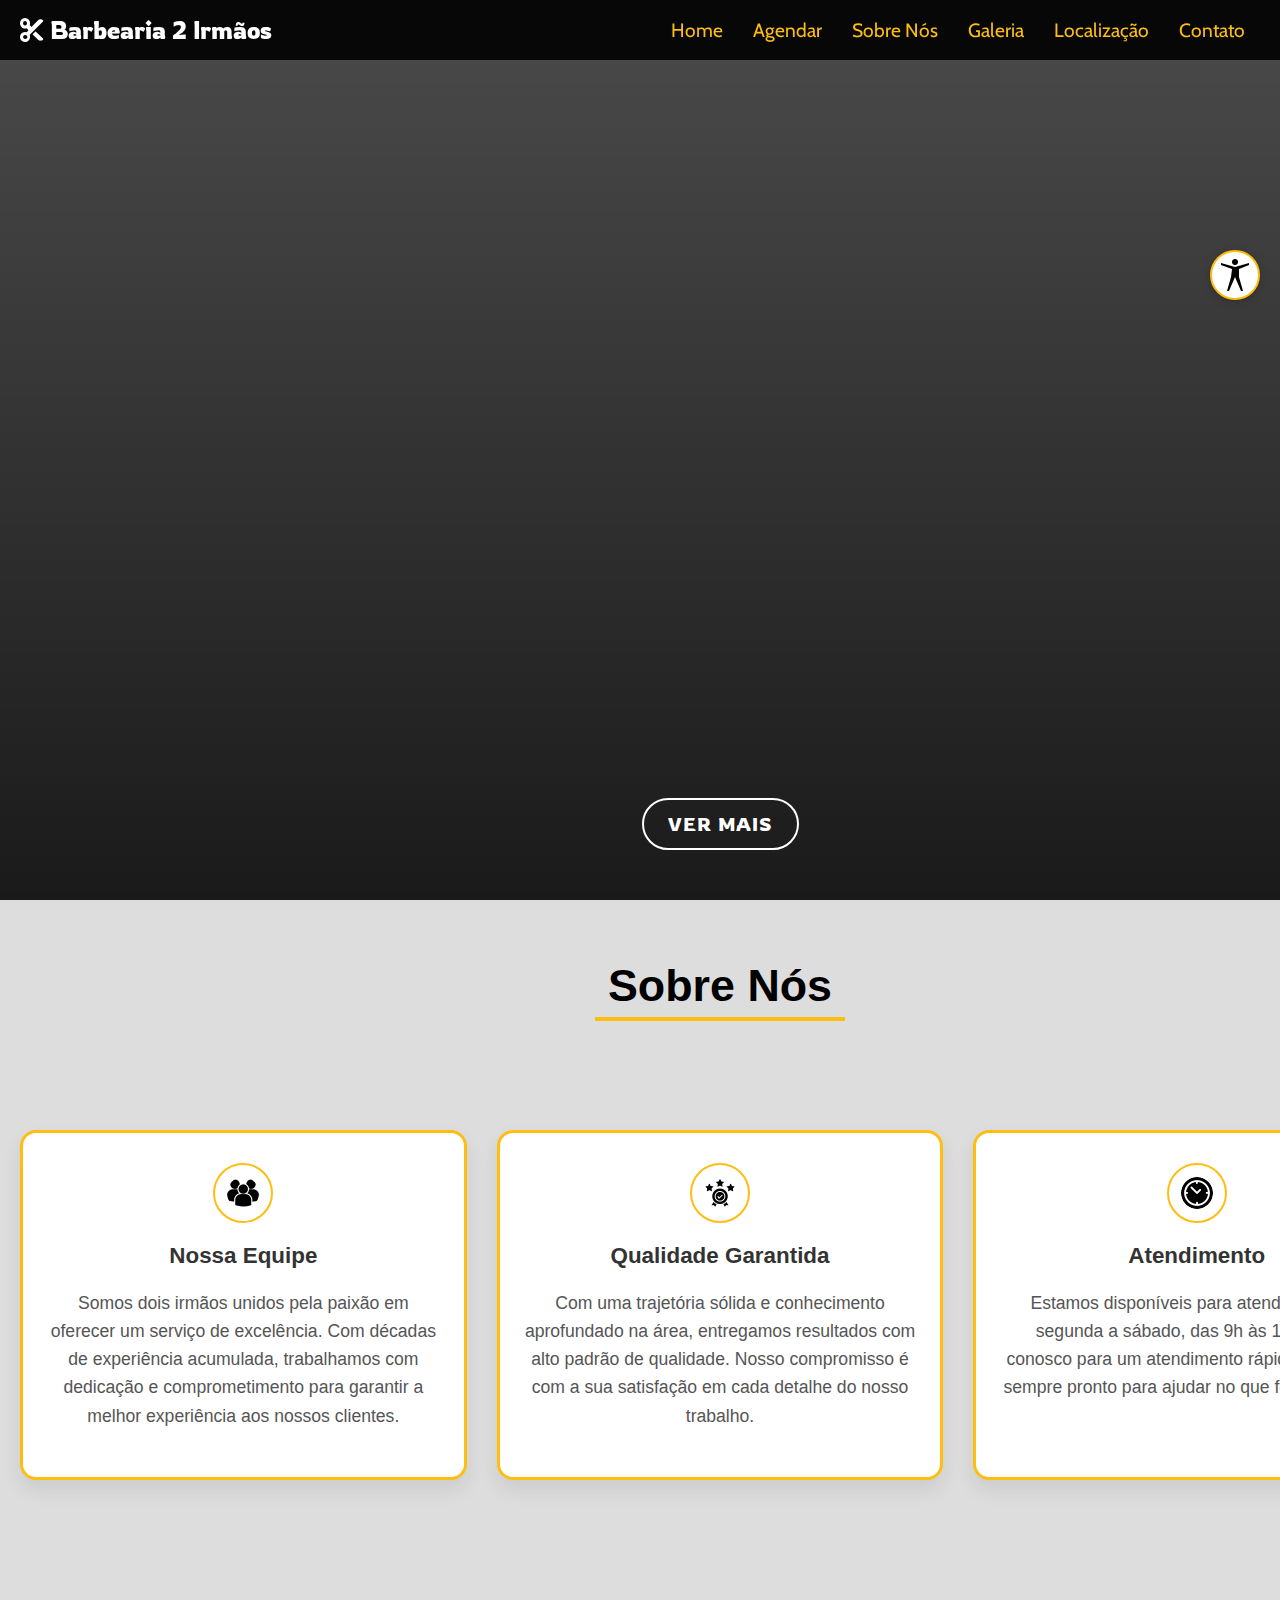
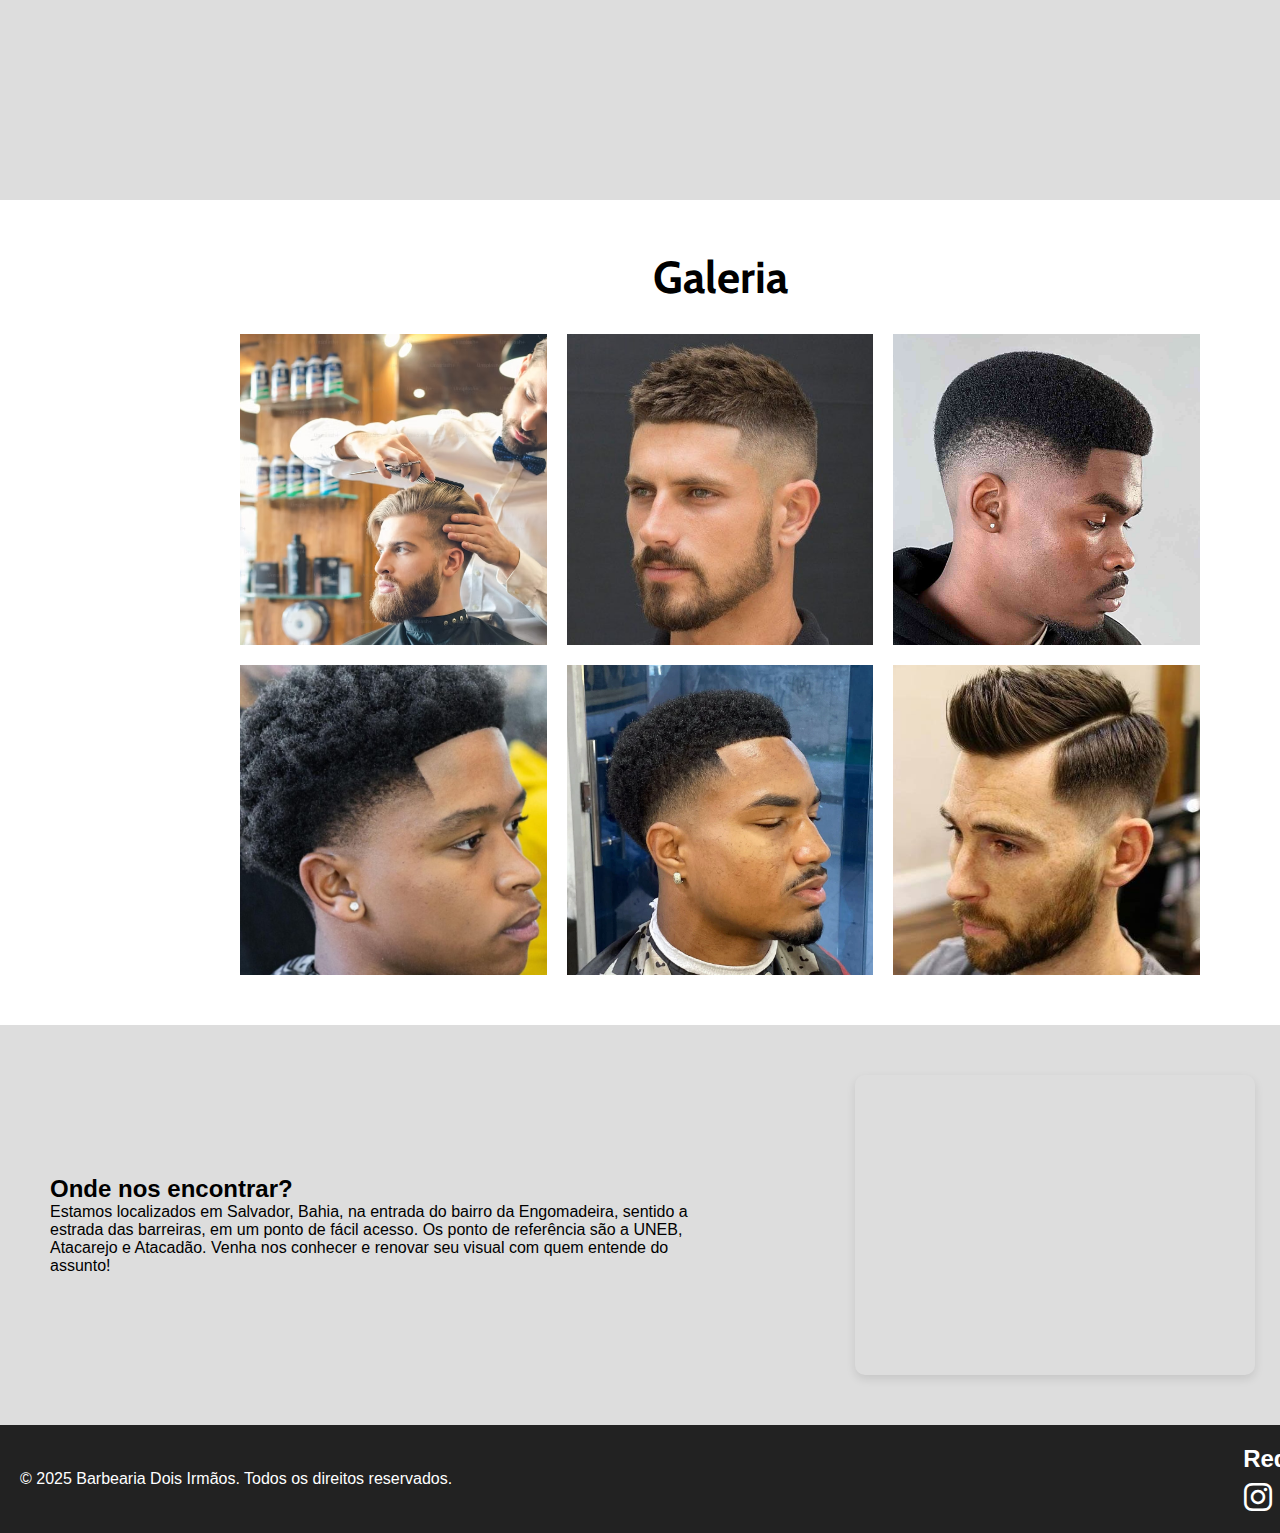
<file: index.html>
<!DOCTYPE html>
<html lang="pt-br" data-theme="light">

<head>
    <meta charset="UTF-8">
    <meta name="viewport" content="width=device-width, initial-scale=1.0">
    <title>Barbearia 2 Irmãos</title>
    <link rel="stylesheet" href="assets/css/style.css">
    <link rel="stylesheet" href="https://cdnjs.cloudflare.com/ajax/libs/font-awesome/6.7.2/css/all.min.css"
        integrity="sha512-Evv84Mr4kqVGRNSgIGL/F/aIDqQb7xQ2vcrdIwxfjThSH8CSR7PBEakCr51Ck+w+/U6swU2Im1vVX0SVk9ABhg=="
        crossorigin="anonymous" referrerpolicy="no-referrer" />
    <link rel="shortcut icon" href="assets/images/scissors.png" type="image/x-icon">

</head>

<body id="home">
    <div class="accessibility-button" id="accessibilityButton" aria-label="Opções de accessibilidade" role="button"
        tabindex="0">
        <img src="assets/images/accessibility.png" alt="Opções de accessibilidade">
    </div>
    <!-- Overlay de accesibilidade (permite clicar fora e fechar) -->
    <div class="accessibility-overlay" id="accessibilityOverlay"></div>

    <!-- Sidebar de Acessibilidade -->
    <div class="accessibility-sidebar" id="accessibilitySidebar">
        <button class="accessibility-close" id="accessibilityClose">×</button>
        <h3>Opções de Acessibilidade</h3>

        <div class="accessibility-cards">
            <!-- Card 1 -->
            <div class="accessibility-card dark-mode-toggle">
                <div class="accessibility-card-icon">
                    <img src="assets/images/dark-mode.png" alt="Modo Escuro">
                </div>
                <div class="accessibility-card-text">Modo escuro</div>
                <label class="toggle-switch">
                    <input type="checkbox" id="darkModeToggle">
                    <span class="toggle-slider"></span>
                </label>
            </div>

            <!-- Card 2 -->
            <div class="accessibility-card">
                <div class="accessibility-card-icon">
                    <img src="assets/images/font.png" alt="Tamanho do texto">
                </div>
                <div class="accessibility-card-text">Tamanho do texto</div>
            </div>

            <!-- Card 3 -->
            <div class="accessibility-card">
                <div class="accessibility-card-icon">
                    <img src="assets/images/marker.png" alt="Destacar Elementos">
                </div>
                <div class="accessibility-card-text">Destacar elementos</div>
            </div>

            <!-- Card 4 -->
            <div class="accessibility-card">
                <div class="accessibility-card-icon">
                    <img src="assets/images/dyslexia.png" alt="Fonte de dislexia">
                </div>
                <div class="accessibility-card-text">Fonte de dislexia</div>
            </div>

            <!-- Card 5 -->
            <div class="accessibility-card">
                <div class="accessibility-card-icon">
                    <img src="assets/images/cursor.png" alt="Cursor Maior">
                </div>
                <div class="accessibility-card-text">Cursor maior</div>
            </div>

            <!-- Card 6 -->
            <div class="accessibility-card">
                <div class="accessibility-card-icon">
                    <img src="assets/images/text-spacing.png" alt="Espaçamento de texto">
                </div>
                <div class="accessibility-card-text">Espaçamento de texto</div>
            </div>

            <!-- Card 7 -->
            <div class="accessibility-card">
                <div class="accessibility-card-icon">
                    <img src="assets/images/refresh-arrow.png" alt="Resetar tudo">
                </div>
                <div class="accessibility-card-text">Resetar tudo</div>
            </div>
        </div>
    </div>



    <div class="grid-layout">
        <header class="navbar">
            <div class="logo">
                <a href="#home"><i class="fa-solid fa-scissors"></i> Barbearia 2 Irmãos</a>
            </div>
            <div class="menu-toggle">&#9776;</div>
            <nav>
                <ul>
                    <li><a href="#home">Home</a></li>
                    <li><a href="agendar.html">Agendar</a></li>
                    <li><a href="#about-section">Sobre Nós</a></li>
                    <li><a href="#card-section">Galeria</a></li>
                    <li><a href="#text-image-section">Localização</a></li>
                    <li><a href="#footer">Contato</a></li>
                </ul>
            </nav>
        </header>

        <section class="hero-section">
            <h1>Barbearia 2 Irmãos</h1>
            <a href="#about-section" class="ver-mais-btn">Ver Mais</a>
        </section>

        <section class="about-section" id="about-section">
            <h1>Sobre Nós</h1>
            <div class="cards-about-section">
                <div class="about-card">
                    <img src="assets/images/multiple-users-silhouette.png" alt="Grupo de pessoas">
                    <h3>Nossa Equipe</h3>
                    <p>Somos dois irmãos unidos pela paixão em oferecer um serviço de excelência. Com décadas de experiência acumulada, trabalhamos com dedicação e comprometimento para garantir a melhor experiência aos nossos clientes.</p>
                </div>
                <div class="about-card">
                    <img src="assets/images/quality.png" alt="Experiência">
                    <h3>Qualidade Garantida</h3>
                    <p>Com uma trajetória sólida e conhecimento aprofundado na área, entregamos resultados com alto padrão de qualidade. Nosso compromisso é com a sua satisfação em cada detalhe do nosso trabalho.</p>
                </div>
                <div class="about-card ">
                    <img src="assets/images/clock.png" alt="Horário">
                    <h3>Atendimento</h3>
                    <p>Estamos disponíveis para atender você de segunda a sábado, das 9h às 19h. Conte conosco para um atendimento rápido, eficiente e sempre pronto para ajudar no que for necessário.</p>
                </div>
            </div>
        </section>
        <section class="card-section" id="card-section">
            <!-- <div class="card-title">
                <h2>Galeria</h2>
            </div>
            <div class="card-grid">
                <div class="card"><img src="assets/images/premium_photo-1661288491728-803da8a82b0f.jpg" alt=""></div>
                <div class="card"><img src="assets/images/f2a3cbdf3c0f4e13b2be1a43161d0885.jpg" alt=""></div>
                <div class="card"><img src="assets/images/burst-fade-for-black-men-with-very-short-hair.jpg" alt=""></div>
                <div class="card"><img src="assets/images/Snapinsta.app_349448536_1284896265786223_5778080184042987507_n_1080-850x708.jpg" alt=""></div>
                <div class="card"><img src="assets/images/Cool-Fade-Haircuts-For-Black-Men.jpg" alt=""></div>
                <div class="card"><img src="assets/images/DMrwpbZX4AErqfB.jpg" alt=""></div>
            </div> -->
            <div class="card-container">
                <div class="card-title">
                    <h1>Galeria</h1>
                </div>
                
                <button class="carousel-btn prev" onclick="moveSlide(-1)">&#10094;</button> 
                <div class="card-grid">
                    <div class="card"><img src="assets/images/premium_photo-1661288491728-803da8a82b0f.jpg" alt="Corte de cabelo masculino">
                    </div>
                    <div class="card"><img src="assets/images/f2a3cbdf3c0f4e13b2be1a43161d0885.jpg" alt="Corte de cabelo liso"></div>
                    <div class="card"><img src="assets/images/burst-fade-for-black-men-with-very-short-hair.jpg" alt="corte de cabelo masculino">
                    </div>
                    <div class="card"><img
                            src="assets/images/Snapinsta.app_349448536_1284896265786223_5778080184042987507_n_1080-850x708.jpg"
                            alt="Corte de cabelo negro"></div>
                    <div class="card"><img src="assets/images/Cool-Fade-Haircuts-For-Black-Men.jpg" alt="Corte de cabelo homem negro"></div>
                    <div class="card"><img src="assets/images/DMrwpbZX4AErqfB.jpg" alt="Corte de cabelo homem branco"></div>
                </div>
                <button class="carousel-btn next" onclick="moveSlide(1)">&#10095;</button>
            </div>
        </section>
        <section class="text-image-section" id="text-image-section">
            <div class="text-content">
                <h2>Onde nos encontrar?</h2>
                <p>Estamos localizados em Salvador, Bahia, na entrada do bairro da Engomadeira, sentido a estrada das
                    barreiras, em um ponto de fácil acesso. Os ponto de referência são a UNEB, Atacarejo e Atacadão.
                    Venha nos conhecer e renovar seu visual com quem entende do assunto!</p>
            </div>
            <div class="location-card"><iframe
                    src="https://www.google.com/maps/embed?pb=!1m18!1m12!1m3!1d364.12044565005925!2d-38.4608726332173!3d-12.95012892560826!2m3!1f0!2f0!3f0!3m2!1i1024!2i768!4f13.1!3m3!1m2!1s0x7161a944632a971%3A0xcdecf4f83cba232d!2sBarbearia%202%20Irm%C3%A3os!5e0!3m2!1spt-BR!2sbr!4v1742326788369!5m2!1spt-BR!2sbr"
                    style="border:0;" allowfullscreen="" loading="lazy"
                    referrerpolicy="no-referrer-when-downgrade"></iframe>
            </div>
        </section>
        <footer class="footer" id="footer">
            <p>© 2025 Barbearia Dois Irmãos. Todos os direitos reservados.</p>
            <div class="icons">
                <h1>Redes Sociais</h1>
                <a href="https://www.instagram.com"><i class="fa-brands fa-instagram"></i></a>
                <a href="https://www.facebook.com"><i class="fa-brands fa-facebook"></i></a>
                <a href="https://www.x.com"><i class="fa-brands fa-x-twitter"></i></a>
            </div>
        </footer>
    </div>
    <script src="assets/javascript/index.js"></script>
</body>

</html>
</file>
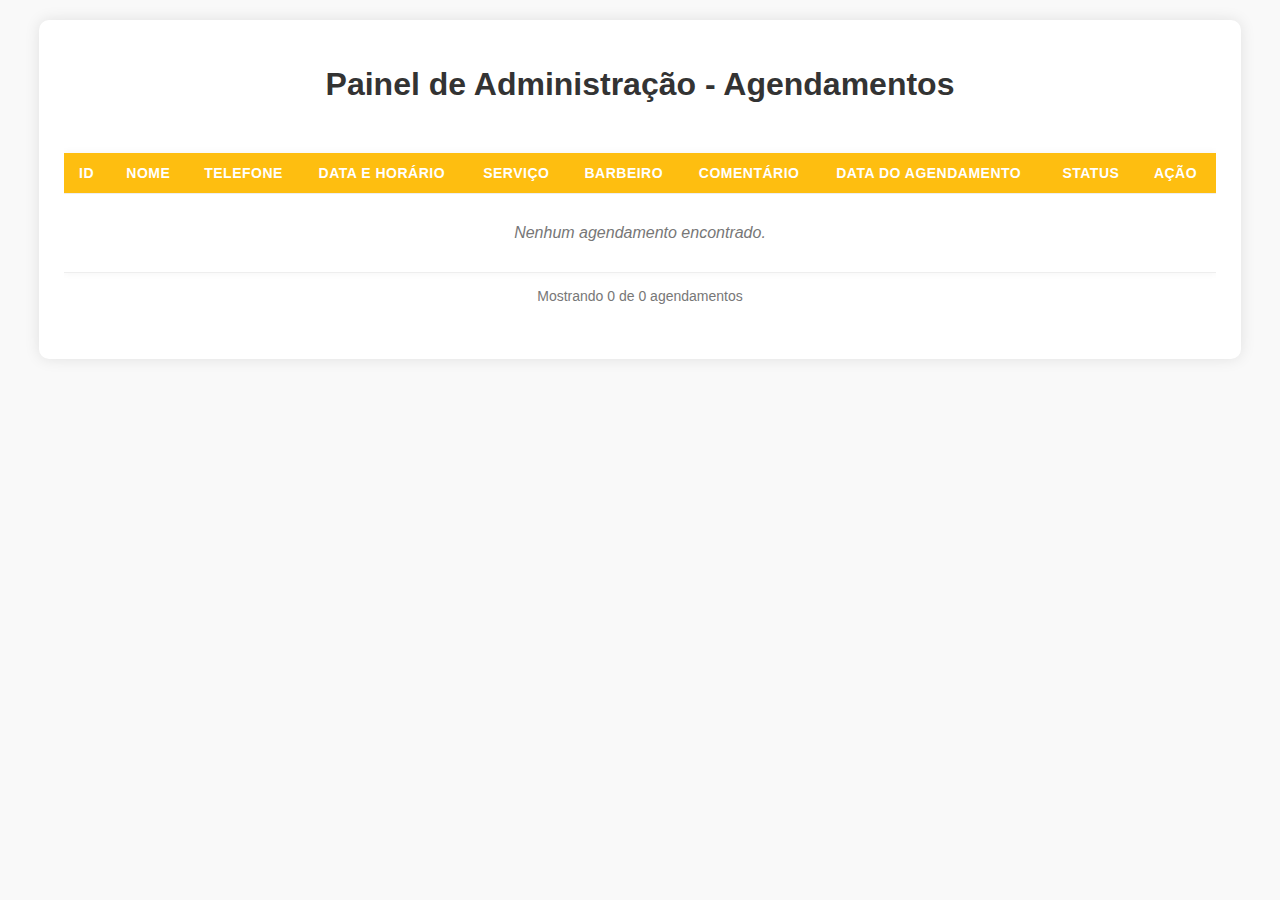
<file: agendamentos.html>
<!DOCTYPE html>
<html lang="pt-br">
<head>
    <meta charset="UTF-8">
    <meta name="viewport" content="width=device-width, initial-scale=1.0">
    <title>Agendamentos</title>
    <link rel="stylesheet" href="https://cdnjs.cloudflare.com/ajax/libs/font-awesome/6.7.2/css/all.min.css">
    <link rel="stylesheet" href="assets/css/table.css">
</head>
<body>
    <div class="container">
        <h1>Painel de Administração - Agendamentos</h1>
        
        <div id="appointments-container">
            <table id="appointments-table">
                <thead>
                    <tr>
                        <th>ID</th>
                        <th>Nome</th>
                        <th>Telefone</th>
                        <th>Data e Horário</th>
                        <th>Serviço</th>
                        <th>Barbeiro</th>
                        <th>Comentário</th>
                        <th>Data do Agendamento</th>
                        <th>Status</th>
                        <th>Ação</th>
                    </tr>
                </thead>
                <tbody id="appointments-tbody">
                    <!-- Javascript vai carregar as informações aqui -->
                </tbody>
            </table>
            
            <div class="page-info" id="page-info">
                Mostrando 0 de 0 agendamentos
            </div>
            
            <div class="pagination" id="pagination">
                <!-- Javascript vai carregar os botoes aqui -->
            </div>
            <div id="comment-modal" class="modal">
                <div class="modal-content">
                    <span class="close-modal">&times;</span>
                    <h2>Comentário</h2>
                    <p id="modal-comment-text"></p>
                </div>
            </div>
        </div>
    </div>

    <script src="assets/javascript/tabela.js"></script>
</body>
</html>
</file>
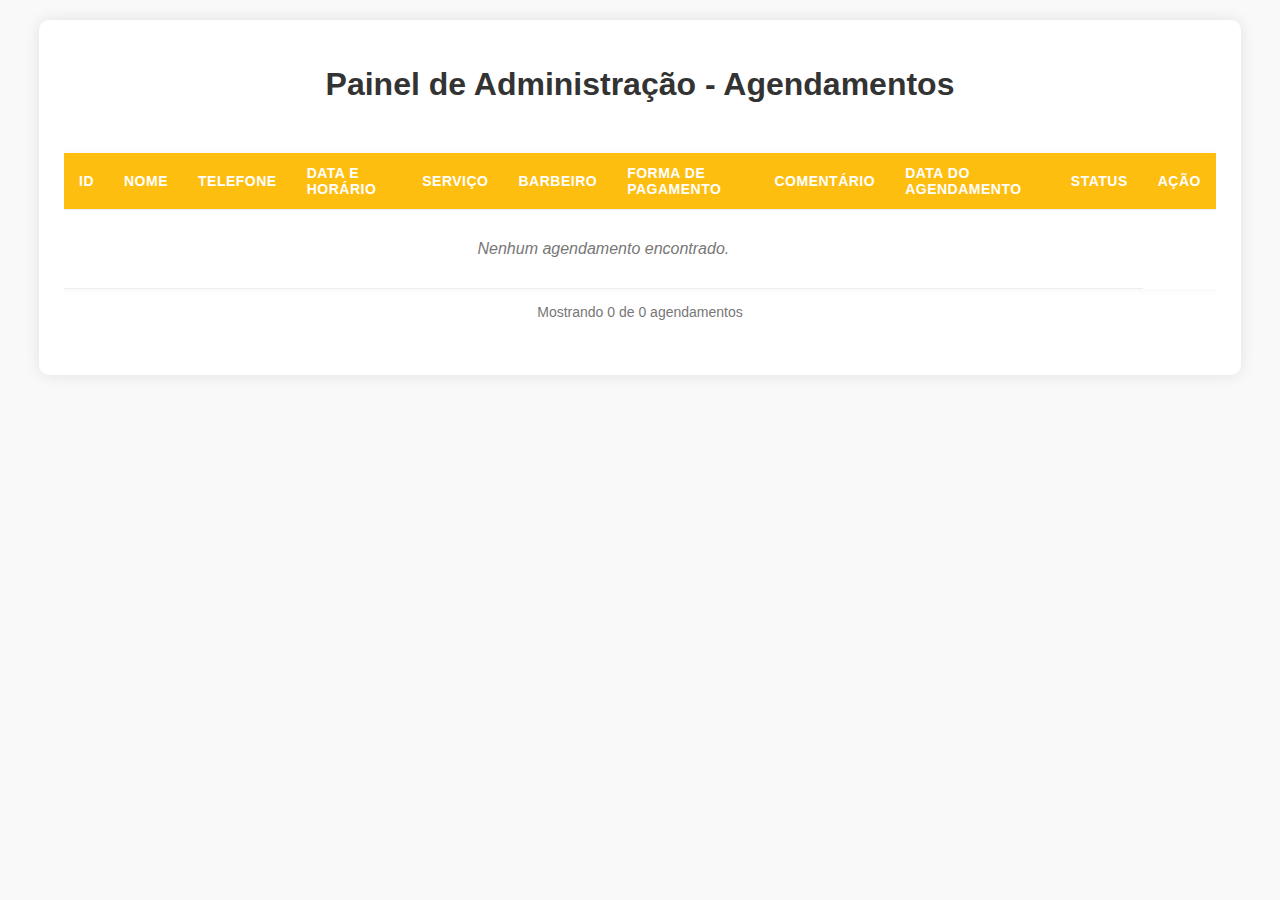
<file: appointments.html>
<!DOCTYPE html>
<html lang="pt-br">
<head>
    <meta charset="UTF-8">
    <meta name="viewport" content="width=device-width, initial-scale=1.0">
    <title>Agendamentos</title>
    <link rel="stylesheet" href="https://cdnjs.cloudflare.com/ajax/libs/font-awesome/6.7.2/css/all.min.css">
    <link rel="stylesheet" href="assets/css/table.css">
    <link rel="shortcut icon" href="assets/images/scissors.png" type="image/x-icon">
</head>
<body>
    <div class="container">
        <h1>Painel de Administração - Agendamentos</h1>
        
        <div id="appointments-container">
            <table id="appointments-table">
                <thead>
                    <tr>
                        <th>ID</th>
                        <th>Nome</th>
                        <th>Telefone</th>
                        <th>Data e Horário</th>
                        <th>Serviço</th>
                        <th>Barbeiro</th>
                        <th>Forma de Pagamento</th>
                        <th>Comentário</th>
                        <th>Data do Agendamento</th>
                        <th>Status</th>
                        <th>Ação</th>
                    </tr>
                </thead>
                <tbody id="appointments-tbody">
                    <!-- Javascript vai carregar as informações aqui -->
                </tbody>
            </table>
            
            <div class="page-info" id="page-info">
                Mostrando 0 de 0 agendamentos
            </div>
            
            <div class="pagination" id="pagination">
                <!-- Javascript vai carregar os botoes aqui -->
            </div>
            <div id="comment-modal" class="modal">
                <div class="modal-content">
                    <span class="close-modal">&times;</span>
                    <h2>Comentário</h2>
                    <p id="modal-comment-text"></p>
                </div>
            </div>
        </div>
    </div>

    <script src="assets/javascript/table.js"></script>
</body>
</html>
</file>
<file: assets/css/style.css>
@import url('https://fonts.googleapis.com/css2?family=Cabin:ital,wght@0,400..700;1,400..700&family=Rowdies:wght@300;400;700&display=swap');
@import url('https://fonts.cdnfonts.com/css/open-dyslexic');
/* * {
    outline: 1px solid red; SERVE PARA DESTACAR TODOS OS ELEMENTOS DA PÁGINA
  } */


/*Permite um rolamento suave ao clicar nos links que direcionam as seções da página*/
html {
    scroll-behavior: smooth;
}

:root {
    --var-yellow: #FEBE10;
    --var-full-black: #000;
    --var-white: #fff;
    --var-gray: #dddddd;
    --var-accessibility-rgb: rbg(255, 193, 7);
    --var-black: #333;
    --text-color: #333;
    --background-color: #ffffff;
    --card-background: #ffffff;
    --card-text: #555;
    --section-background: #f5f5f5;
    --heading-color: #333;
    --border-color: #ffc107;
    --shadow-color: rgba(0, 0, 0, 0.1);
}

[data-theme="dark"] {
    --var-gray: #232323;
    --var-black: #e0e0e0;
    --text-color: #e0e0e0;
    --background-color: #121212;
    --card-background: #2a2a2a;
    --card-text: #d0d0d0;
    --section-background: #232323;
    --heading-color: #ffffff;
    --border-color: #ffc107;
    --shadow-color: rgba(0, 0, 0, 0.3);
}


* {
    margin: 0;
    padding: 0;
    box-sizing: border-box;
    font-family: 'Poppins', sans-serif;
}

.grid-layout {
    display: grid;
    grid-template-rows: auto auto auto auto auto auto;
    grid-template-columns: 1fr;
    min-height: 100vh;
}

/* Navbar */
.navbar {
    display: flex;
    justify-content: space-between;
    align-items: center;
    padding: 15px 20px;
    background: rgba(0, 0, 0, 0.9);
    position: fixed;
    width: 100%;
    top: 0;
    left: 0;
    z-index: 1000;
}

.logo a {
    font-family: "Rowdies", sans-serif;
    color: var(--var-white);
    text-decoration: none;
    font-size: 1.5rem;
}

.logo a:hover {
    color: var(--var-yellow);
    transition: color 0.4s;
}

/* Navbar Menu */
nav ul {
    display: flex;
    list-style: none;
}

nav ul li {
    margin: 0 15px;
}

nav ul li a {
    font-size: 1.2rem;
    text-decoration: none;
    color: var(--var-yellow);
    font-family: "Cabin", sans-serif;
}

nav ul li a:hover {
    color: var(--var-white);
    transition: color 0.4s;
}

/* Hamburger Menu for Mobile */
.menu-toggle {
    display: none;
    font-size: 2rem;
    color: var(--var-yellow);
    cursor: pointer;
    margin-left: auto;
}

/* Hero Section */
.hero-section {
    background: linear-gradient(rgba(0, 0, 0, 0.705), rgba(0, 0, 0, 0.897)),
        url("https://images.pexels.com/photos/1813272/pexels-photo-1813272.jpeg?cs=srgb&dl=pexels-thgusstavo-1813272.jpg&fm=jpg") no-repeat center center/cover;
    height: 100vh;
    display: flex;
    flex-direction: column;
    align-items: center;
    justify-content: center;
    text-align: center;
    font-family: "Rowdies", sans-serif;
    color: var(--var-white);
    font-size: 4rem;
    padding: 20px;
    position: relative;
}

.hero-section h1 {
    opacity: 0;
    transform: scale(0.8);
    animation: surge 1s ease-out forwards;
  }
  
  @keyframes surge {
    0% {
      opacity: 0;
      transform: scale(0.8);
    }
    60% {
      opacity: 1;
      transform: scale(1.1);
    }
    100% {
      opacity: 1;
      transform: scale(1);
    }
  }

.ver-mais-btn {
    position: absolute;
    bottom: 50px;
    font-size: 1.2rem;
    color: var(--var-white);
    background-color: transparent;
    border: 2px solid var(--var-white);
    padding: 12px 24px;
    border-radius: 30px;
    text-decoration: none;
    transition: all 0.3s ease;
    font-family: "Rowdies", sans-serif;
    text-transform: uppercase;
    letter-spacing: 1px;
}

.ver-mais-btn:hover {
    background-color: var(--var-white);
    color: #000;
    transform: translateY(-5px);
}

/* Sobre Nós Section */
.about-section {
    display: flex;
    align-items: center;
    flex-direction: column;
    min-height: 100vh;
    height: auto;
    padding: 60px 20px;
    text-align: center;
    background: var(--var-gray);
}

.about-section h1 {
    font-size: 2.8rem;
    margin-bottom: 40px;
    position: relative;
    font-weight: 700;
}

.about-section h1::after {
    content: '';
    position: absolute;
    width: 250px;
    height: 4px;
    background: var(--var-yellow);
    bottom: -10px;
    left: 50%;
    transform: translateX(-50%);
}

.text-about p {
    font-size: 1.6rem;
    max-width: 80%;
    margin: 0 auto;
}

.about-section .cards-about-section {
    display: flex;
    height: 60%;
    max-width: 1400px;
    justify-content: center;
    align-items: center;
    gap: 30px;
    margin-top: 20px;
}

.about-section .cards-about-section .about-card {
    background: #fff;
    width: 450px;
    height: auto;
    min-height: 350px;
    border-radius: 16px;
    padding: 30px 25px;
    box-shadow: 0 10px 20px rgba(0, 0, 0, 0.08);
    border: 3px solid var(--var-yellow);
    transition: transform 0.3s ease, box-shadow 0.3s ease;
    display: flex;
    flex-direction: column;
    align-items: center;
}

.about-section .cards-about-section .about-card:hover {
    transform: translateY(-5px);
    box-shadow: 0 15px 30px rgba(0, 0, 0, 0.12);
}

.about-section .cards-about-section .about-card img {
    width: 60px;
    height: 60px;
    margin-bottom: 20px;
    padding: 12px;
    border-radius: 50%;
    border: 2px solid var(--var-yellow);
}

.about-section .cards-about-section .about-card p {
    font-size: 1.1rem;
    line-height: 1.6;
    color: #555;
    margin-top: 5px;
}

.about-section .cards-about-section .about-card h3 {
    font-size: 1.4rem;
    font-weight: 600;
    margin-bottom: 15px;
    color: #333;
}




/* Card Grid */
.card-section {
    padding: 50px 20px;
    text-align: center;
}

.card-section .card-container .card-title h1 {
    font-family: "Cabin", sans-serif;
    font-size: 2.8rem;
    margin-bottom: 30px;
}


/* Estilização do Slide */
.card-container {
    position: relative;
    width: 100%;
    max-width: 400px;
    margin: 0 auto;
    overflow: hidden;
}

.card-grid {
    display: flex;
    transition: transform 0.3s ease-in-out;
    width: 100%;
}

.card {
    flex: 0 0 100%;
    max-width: 100%;
    transition: transform 0.3s ease-in-out;
}

.carousel-btn {
    position: absolute;
    top: 50%;
    transform: translateY(-50%);
    background: rgba(0, 0, 0, 0.5);
    color: white;
    border: none;
    padding: 10px;
    cursor: pointer;
    font-size: 1.5rem;
    z-index: 10;
}

.prev {
    left: 10px;
}

.next {
    right: 10px;
}



.card:hover {
    transform: translateY(-10px) translateX(-10px);
    box-shadow: 0px 6px 10px rgba(0, 0, 0, 0.37);
}

.card img {
    width: 100%;
    height: 100%;
    object-fit: cover;
}

.text-image-section {
    display: grid;
    grid-template-columns: 1fr 1fr;
    padding: 50px;
    align-items: center;
    background: var(--var-gray);
}

.location-card {
    display: flex;
    justify-content: center;
}

.location-card iframe {
    width: 100%;
    max-width: 400px;
    height: 300px;
    border-radius: 10px;
    box-shadow: 0px 4px 10px rgba(0, 0, 0, 0.1);
}

/* Footer */
.footer {
    background: #222;
    color: white;
    text-align: center;
    padding: 20px;
    display: flex;
    align-items: center;
    justify-content: space-between;
    gap: 15px;
}

.footer .icons h1 {
    font-size: 1.5rem;
    margin-bottom: 8px;
}

.footer .icons a i {
    font-size: 2rem;
    margin: 0 15px;
}

.footer .icons a {
    text-decoration: none;
    color: var(--var-white);
}


/********************************* ACESSIBILIDADE ********************************/
/************************************************************************************/

/* Botão Acessibilidade */
.accessibility-button {
    position: fixed;
    right: 20px;
    top: 50%;
    transform: translateY(-400%);
    z-index: 1000;
    width: 50px;
    height: 50px;
    border-radius: 50%;
    background-color: #fff;
    display: flex;
    justify-content: center;
    align-items: center;
    box-shadow: 0 2px 10px rgba(0, 0, 0, 0.2);
    border: 2px solid var(--var-yellow);
    cursor: pointer;
    transition: transform 0.3s ease, box-shadow 0.3s ease;
}

.accessibility-button:hover {
    transform: translateY(-420%) scale(1.1);
    box-shadow: 0 4px 15px rgba(0, 0, 0, 0.3);
}

.accessibility-button img {
    width: 32px;
    height: 32px;
}



/* SIDEBAR ACESSIBILIDADE */
.accessibility-sidebar {
    position: fixed;
    top: 0;
    right: -320px;
    width: 300px;
    height: 100vh;
    background-color: #fff;
    box-shadow: -5px 0 15px rgba(0, 0, 0, 0.1);
    z-index: 2000;
    transition: right 0.4s ease-in-out;
    padding: 20px;
    overflow-y: auto;
}

.accessibility-sidebar.active {
    right: 0;
}

/* OVERLAY QUANDO O SIDEBAR ESTÁ ABERTO */
.accessibility-overlay {
    position: fixed;
    top: 0;
    left: 0;
    width: 100%;
    height: 100%;
    background-color: rgba(0, 0, 0, 0.5);
    z-index: 1500;
    opacity: 0;
    visibility: hidden;
    transition: opacity 0.3s ease;
}

.accessibility-overlay.active {
    opacity: 1;
    visibility: visible;
}

/* BOTÃO DE FECHAMENTO SIDEBAR */
.accessibility-close {
    position: absolute;
    top: 15px;
    right: 15px;
    width: 30px;
    height: 30px;
    border-radius: 50%;
    background-color: #f5f5f5;
    border: none;
    cursor: pointer;
    display: flex;
    justify-content: center;
    align-items: center;
    font-size: 16px;
    font-weight: bold;
    transition: background-color 0.2s ease;
}

.accessibility-close:hover {
    background-color: #e0e0e0;
}

/* TITULO SIDEBAR */
.accessibility-sidebar h3 {
    margin-top: 10px;
    margin-bottom: 25px;
    padding-bottom: 15px;
    border-bottom: 2px solid var(--var-yellow);
    font-size: 1.4rem;
}

/* CARD CONTAINER */
.accessibility-cards {
    display: flex;
    flex-direction: column;
    gap: 15px;
    margin-top: 20px;
}

/* BOTOES CARD */
.accessibility-card {
    display: flex;
    align-items: center;
    padding: 15px;
    background-color: #f9f9f9;
    border: 2px solid transparent;
    border-radius: 10px;
    cursor: pointer;
    transition: all 0.2s ease;
    box-shadow: 0 2px 5px rgba(0, 0, 0, 0.05);
}

.accessibility-card:hover {
    border-color: var(--var-yellow);
    background-color: #fff;
    box-shadow: 0 4px 8px rgba(0, 0, 0, 0.1);
    transform: translateY(-2px);
}

.accessibility-card-icon {
    width: 40px;
    height: 40px;
    border-radius: 50%;
    background-color: #fff;
    border: 1px solid var(--var-yellow);
    display: flex;
    justify-content: center;
    align-items: center;
    margin-right: 15px;
    flex-shrink: 0;
}

.accessibility-card-icon img {
    width: 22px;
    height: 22px;
}

.accessibility-card-text {
    font-size: 1rem;
    font-weight: 500;
}

/********************************* PÁGINA AGENDAMENTO ********************************/
/************************************************************************************/

.booking-section {
    background: linear-gradient(rgba(0, 0, 0, 0.575), rgba(0, 0, 0, 0.897)), url(https://images.pexels.com/photos/1813272/pexels-photo-1813272.jpeg?cs=srgb&dl=pexels-thgusstavo-1813272.jpg&fm=jpg) no-repeat center center/cover;
    height: auto;
    display: flex;
    align-items: center;
    justify-content: center;
    font-family: 'Poppins', sans-serif;
    color: #000;
    padding: 100px 0;
}

.container {
    max-width: 700px;
    width: 100%;
    background: #fff;
    padding: 25px 30px;
    border-radius: 5px;
}

.container .title {
    font-size: 25px;
    font-weight: 500;
    position: relative;
}

.container .title::before {
    content: '';
    position: absolute;
    height: 3px;
    width: 180px;
    margin-bottom: -5px;
    left: 0;
    bottom: 0;
    background: var(--var-yellow);
}

.container form .booking-form {
    display: flex;
    flex-wrap: wrap;
    justify-content: space-between;
    margin: 20px 0 12px 0;

}

form .booking-form .input-box {
    width: calc(100% / 2 - 20px);
    margin-bottom: 15px;
}

.booking-form .input-box .booking {
    font-weight: 500;
    margin-bottom: 5px;
    display: block;
}

.booking-form .input-box input {
    height: 45px;
    width: 100%;
    outline: none;
    border-radius: 5px;
    border: 2px solid #000;
    padding-left: 15px;
    font-size: 16px;
    transition: all 0.3s ease;
}

.booking-form .input-box input:focus,
select:focus,
textarea:focus {
    outline: none;
    border: 3px solid rgb(20, 20, 240);
    box-shadow: 0 0 5px rgba(1, 1, 238, 0.5);
    transition: 0.2s ease-in-out;
}

.button input[type="submit"]:focus {
    outline: none;
    border: 3px solid blue;
    box-shadow: 0 0 8px rgba(0, 0, 255, 0.5);
    transition: 0.2s ease-in-out;
}

.booking-form .input-box select {
    height: 45px;
    width: 100%;
    outline: none;
    border-radius: 5px;
    border: 2px solid var(--var-full-black);
    padding-left: 15px;
    font-size: 16px;
    color: var(--var-full-black);
    background: var(--var-yellow);
    padding: 0 30px 0 15px;
}

.booking-form .input-box textarea {
    width: 100%;
    height: 45px;
    padding: 15px;
    border-radius: 5px;
    outline: none;
    resize: none;
    border-color: var(--var-gray);
    border: 3px solid var(--var-gray);
    max-height: 250px;
    font-size: 1rem;

}

.booking-form .input-box textarea:is(:focus, :valid) {
    border-color: var(--var-full-black);
    padding: 14px;
    border-width: 2px;
}

textarea::-webkit-scrollbar {
    width: 0;
}

.booking-form .input-box input:focus,
.booking-form .input-box input:valid {
    border-color: var(--var-full-black);
}

form .button {
    height: 45px;
    margin: 30px 0;
}

form .button input {
    height: 100%;
    width: 100%;
    outline: none;
    border: none;
    color: var(--var-full-black);
    background: #E0C70B;
    background: linear-gradient(135deg, #E0C70B, #EFD364);
    font-size: 18px;
    font-weight: 600;
    border-radius: 5px;
    letter-spacing: 1px;
    cursor: pointer;
}

form .button input:hover {
    background: #E0C70B;
    background: linear-gradient(-135deg, #E0C70B, #EFD364);
}



/* MODAL PARA AGENDAMENTOS*/
.modal {
    display: none;
    position: fixed;
    z-index: 1000;
    left: 0;
    top: 0;
    width: 100%;
    height: 100%;
    background-color: rgba(0, 0, 0, 0.5);
    align-items: center;
    justify-content: center;
}

.modal-content {
    background-color: #fff;
    border-radius: 8px;
    box-shadow: 0 4px 20px rgba(0, 0, 0, 0.2);
    padding: 30px;
    max-width: 500px;
    width: 90%;
    position: relative;
    text-align: center;
}

.close-button {
    position: absolute;
    top: 10px;
    right: 15px;
    color: #777;
    font-size: 24px;
    font-weight: bold;
    cursor: pointer;
    transition: color 0.2s;
}

.close-button:hover {
    color: #000;
}

#modalMessage {
    margin-bottom: 25px;
    font-size: 18px;
    color: #333;
}

#modalOkButton {
    background-color: #3a3a3a;
    color: white;
    border: none;
    padding: 10px 25px;
    border-radius: 5px;
    cursor: pointer;
    font-size: 16px;
    transition: background-color 0.3s;
}

#modalOkButton:hover {
    background-color: #000;
}

/**************** DARK MODE *******************/
/*********************************************/
/* [data-theme] = "dark" significa: aplique esses estilos apenas se o elemento <html> tiver um atributo chamado data-theme*/


/* Aplica dark mode no about section */
[data-theme="dark"] .about-section {
    background: var(--section-background);
}

[data-theme="dark"] .about-section h1 {
    color: var(--heading-color);
}

[data-theme="dark"] .about-card {
    background: var(--card-background);
    border-color: var(--border-color);
    box-shadow: 0 10px 20px var(--shadow-color);
}

[data-theme="dark"] .about-card h3 {
    color: var(--heading-color);
}

[data-theme="dark"] .about-card p {
    color: var(--card-text);
}


/* SEÇÃO DE GALERIA */
[data-theme="dark"] .card-section {
    background: var(--background-color);
}

[data-theme="dark"] .card-title h1 {
    color: var(--heading-color);
}

[data-theme="dark"] .carousel-btn {
    background-color: var(--card-background);
    color: var(--text-color);
}

/* SEÇÃO DE LOCALIZAÇÃO */
[data-theme="dark"] .text-image-section {
    background: var(--section-background);
}

[data-theme="dark"] .text-image-section h2 {
    color: var(--heading-color);
}

[data-theme="dark"] .text-image-section p {
    color: var(--text-color);
}

[data-theme="dark"] .location-card {
    background-color: var(--section-background);
    border-color: var(--border-color);
}

/* Força darkmode no footer */
[data-theme="dark"] .footer {
    background-color: #1a1a1a;
    color: var(--text-color);
}

[data-theme="dark"] .footer a {
    color: var(--text-color);
}




/* DARK MODE NA BARRA DE ACESSIBILIDADE */
[data-theme="dark"] .accessibility-sidebar {
    background-color: #2a2a2a;
    box-shadow: -5px 0 15px rgba(0, 0, 0, 0.3);
}

[data-theme="dark"] .accessibility-sidebar h3 {
    color: #ffffff;
    border-bottom-color: var(--border-color);
}

[data-theme="dark"] .accessibility-close {
    background-color: #3a3a3a;
    color: #f0f0f0;
}

[data-theme="dark"] .accessibility-close:hover {
    background-color: #4a4a4a;
}

[data-theme="dark"] .accessibility-card {
    background-color: #333333;
    border-color: transparent;
    box-shadow: 0 2px 5px rgba(0, 0, 0, 0.2);
}

[data-theme="dark"] .accessibility-card:hover {
    border-color: var(--border-color);
    background-color: #494949;
}

[data-theme="dark"] .accessibility-card-icon {
    border-color: var(--border-color);
}

[data-theme="dark"] .accessibility-card-text {
    color: #e0e0e0;
}

/* DARK MODE FORMULÁRIO AGENDAR*/
[data-theme="dark"] .container {
    background-color: #252424;
    /* or use var(--background-color) if you want it dynamic */
    color: var(--text-color);
    /* text will also adapt */
}

/********************************* BOTÕES DE ACESSIBILIDADE ********************************/
/******************************************************************************************/
.accessibility-card.dark-mode-toggle {
    position: relative;
}

.dark-mode-toggle .toggle-switch {
    position: absolute;
    right: 15px;
    display: inline-block;
    width: 40px;
    height: 22px;
}

.toggle-switch input {
    opacity: 0;
    width: 0;
    height: 0;
}

.toggle-slider {
    position: absolute;
    cursor: pointer;
    top: 0;
    left: 0;
    right: 0;
    bottom: 0;
    background-color: #ccc;
    transition: .4s;
    border-radius: 34px;
}

.toggle-slider:before {
    position: absolute;
    content: "";
    height: 16px;
    width: 16px;
    left: 3px;
    bottom: 3px;
    background-color: white;
    transition: .4s;
    border-radius: 50%;
}

input:checked+.toggle-slider {
    background-color: var(--var-yellow);
}

input:checked+.toggle-slider:before {
    transform: translateX(18px);
}

[data-theme="dark"] input:checked+.toggle-slider {
    background-color: var(--var-yellow);
}

/* transição suave*/
body,
.about-section,
.card-section,
.text-image-section,
.footer,
.about-card,
.accessibility-sidebar,
.accessibility-card {
    transition: background-color 0.3s ease, color 0.3s ease, border-color 0.3s ease, box-shadow 0.3s ease;
}



/* RESPONSIVIDADE */



@media (min-width: 640px) {
    .card-container {
        max-width: 960px;
    }

    .card-grid {
        display: grid;
        grid-template-columns: repeat(auto-fit, minmax(300px, 1fr));
        gap: 20px;
        transform: none !important;
    }

    .carousel-btn {
        display: none !important;
    }
}

@media (max-width: 768px) {
    .menu-toggle {
        display: block;
    }

    nav {
        position: relative;
    }

    nav ul {
        display: none;
        flex-direction: column;
        background: rgba(0, 0, 0, 0.9);
        position: absolute;
        top: 36px;
        right: -20px;
        width: 200px;
        padding: 10px 0;
        text-align: center;
        border-radius: 5px;
        z-index: 999;
    }

    nav ul.active {
        display: flex;
    }

    nav ul li {
        margin: 15px 20px;
    }

    .hero-section {
        font-size: 1.5rem;
        padding: 30px;
    }

    .card-grid {
        grid-template-columns: repeat(1, minmax(280px, 1fr));
    }

    /* Footer */
    .footer {
        flex-direction: column;
        text-align: center;
    }

    .navbar .logo a {
        font-size: 1.2rem;
    }

    .text-image-section {
        gap: 20px;
        padding: 80px 20px;
    }


}

@media (max-width: 1024px) {
    .card-grid {
        grid-template-columns: repeat(2, minmax(280px, 1fr));
    }

    .text-image-section {
        grid-template-columns: 1fr;
        text-align: center;
    }
}

/* SOBRE NÓS */
@media (max-width: 1200px) {
    .about-section .cards-about-section {
        flex-wrap: wrap;
    }

    .about-section .cards-about-section .about-card {
        width: calc(50% - 30px);
    }
}

@media (max-width: 768px) {
    .about-section .cards-about-section .about-card {
        width: 100%;
    }
}




@media (max-width: 768px) {
    .accessibility-sidebar {
        width: 260px;
        right: -280px;
    }

    .accessibility-card {
        padding: 12px;
    }

    .accessibility-card-icon {
        width: 35px;
        height: 35px;
        margin-right: 12px;
    }

    .accessibility-card-icon img {
        width: 18px;
        height: 18px;
    }
}


/* Animação no botão */
@keyframes pulse {
    0% {
        box-shadow: 0 0 0 0 rgba(var(--var-accessibility-rgb), 0.7);
    }

    70% {
        box-shadow: 0 0 0 10px rgba(var(--var-accessibility-rgb), 0);
    }

    100% {
        box-shadow: 0 0 0 0 rgba(var(--var-accessibility-rgb), 0);
    }
}


@media (max-width: 768px) {
    .accessibility-button {
        width: 45px;
        height: 45px;
        right: 15px;
    }

    .accessibility-button img {
        width: 25px;
        height: 25px;
    }
}
/* Responsividade para o formulário de agendamento */
@media (max-width: 768px) {
    

    .container {
        padding: 20px;
    }

    form .booking-form {
        flex-direction: column;
    }

    form .booking-form .input-box {
        width: 100%;
    }

    .container .title::before {
        width: 100%;
    }
}
</file>
<file: assets/css/table.css>
body {
    font-family: 'Poppins', sans-serif;
    background-color: #f9f9f9;
    margin: 0;
    padding: 20px;
}

h1 {
    text-align: center;
    color: #333;
    margin-bottom: 30px;
}

.container {
    max-width: 90vw;
    margin: 0 auto;
    background-color: white;
    padding: 25px;
    border-radius: 10px;
    box-shadow: 0 0 15px rgba(0, 0, 0, 0.1);



    overflow: hidden;
}
#appointments-table {
    width: 100%;
    border-collapse: collapse;
    table-layout: auto; 
}

#appointments-container {
    width: 100%;
    overflow-x: auto; 
}

table {
    width: 100%;
    border-collapse: collapse;
    margin-top: 20px;
    box-shadow: 0 0 8px rgba(0, 0, 0, 0.05);
}

td {
    white-space: nowrap; 
}


th, td {
    padding: 12px 15px;
    text-align: left;
    border-bottom: 1px solid #eee;
}

th {
    background-color: #FEBE10;
    color: white;
    font-weight: 600;
    text-transform: uppercase;
    font-size: 14px;
    letter-spacing: 0.5px;
}

tr:hover {
    background-color: #f5f5f5;
}

tr:nth-child(even) {
    background-color: #f9f9f9;
}

.btn-confirm {
    background-color: #4CAF50;
    border: none;
    color: white;
    padding: 6px 12px;
    cursor: pointer;
    margin-right: 8px;
    border-radius: 4px;
    transition: all 0.3s ease;
}

.btn-delete {
    background-color: #f44336;
    border: none;
    color: white;
    padding: 6px 12px;
    cursor: pointer;
    border-radius: 4px;
    transition: all 0.3s ease;
}

.btn-confirm:hover {
    background-color: #3e8e41;
    transform: translateY(-2px);
}

.btn-delete:hover {
    background-color: #d32f2f;
    transform: translateY(-2px);
}

.status-pendente {
    color: #FEBE10;
    font-weight: 600;
}

.status-confirmado {
    color: #4CAF50;
    font-weight: 600;
}

.empty-message {
    text-align: center;
    padding: 30px;
    color: #777;
    font-style: italic;
}

/* Paginação */
.pagination {
    display: flex;
    justify-content: center;
    margin-top: 30px;
    gap: 5px;
}

.pagination button {
    background-color: white;
    border: 1px solid #ddd;
    color: #333;
    padding: 8px 12px;
    cursor: pointer;
    border-radius: 4px;
    transition: all 0.3s ease;
}

.pagination button:hover {
    background-color: #f5f5f5;
}

.pagination button.active {
    background-color: #FEBE10;
    color: white;
    border-color: #FEBE10;
}

.pagination button:disabled {
    opacity: 0.5;
    cursor: not-allowed;
}

.page-info {
    text-align: center;
    margin-top: 15px;
    color: #777;
    font-size: 14px;
}


/*Modal*/
.modal {
    display: none;
    position: fixed;
    z-index: 1000;
    left: 0;
    top: 0;
    width: 100%;
    height: 100%;
    background-color: rgba(0, 0, 0, 0.5);
}

.modal-content {
    background-color: white;
    margin: 15% auto;
    padding: 20px;
    border-radius: 8px;
    width: 80%;
    max-width: 500px;
    box-shadow: 0 4px 8px rgba(0, 0, 0, 0.2);
    position: relative;
}

.close-modal {
    position: absolute;
    right: 20px;
    top: 15px;
    font-size: 24px;
    font-weight: bold;
    cursor: pointer;
}

.close-modal:hover {
    color: #FEBE10;
}

.btn-view-comment {
    background-color: #2196F3;
    border: none;
    color: white;
    padding: 6px 12px;
    cursor: pointer;
    border-radius: 4px;
    transition: all 0.3s ease;
}

.btn-view-comment:hover {
    background-color: #0b7dda;
    transform: translateY(-2px);
}


.action-buttons {
    display: flex;
    gap: 5px;
}

@media (max-width: 1024px) {
    #appointments-table {
        font-size: 14px; 
    }

    th, td {
        padding: 8px; 
    }
}

@media (max-width: 768px) {
    .container{
        padding: 0;
    }
    #appointments-container {
        overflow-x: initial; 
    }

    #appointments-table,
    #appointments-table thead,
    #appointments-table tbody,
    #appointments-table th,
    #appointments-table td,
    #appointments-table tr {
        display: block;
        width: 100%;
    }

    #appointments-table thead {
        display: none; 
    }

    #appointments-table tr {
        margin-bottom: 10px;
        border: 1px solid #ddd;
        padding: 10px;
        border-radius: 8px;
        background: #fff;
        box-shadow: 0 0 5px rgba(0, 0, 0, 0.1);
    }

    #appointments-table td {
        display: flex;
        flex-direction: column; 
        align-items: center; 
        text-align: center;
        padding: 10px;
        border-bottom: 1px solid #eee;
    }

    #appointments-table td:last-child {
        border-bottom: none;
    }

    #appointments-table td::before {
        content: attr(data-label);
        font-weight: bold;
        text-transform: uppercase;
        margin-bottom: 5px; 
        color: #333;
    }

    #appointments-table td .action-buttons {
        display: flex;
        flex-direction: row;
        gap: 8px; 
    }
}
</file>
